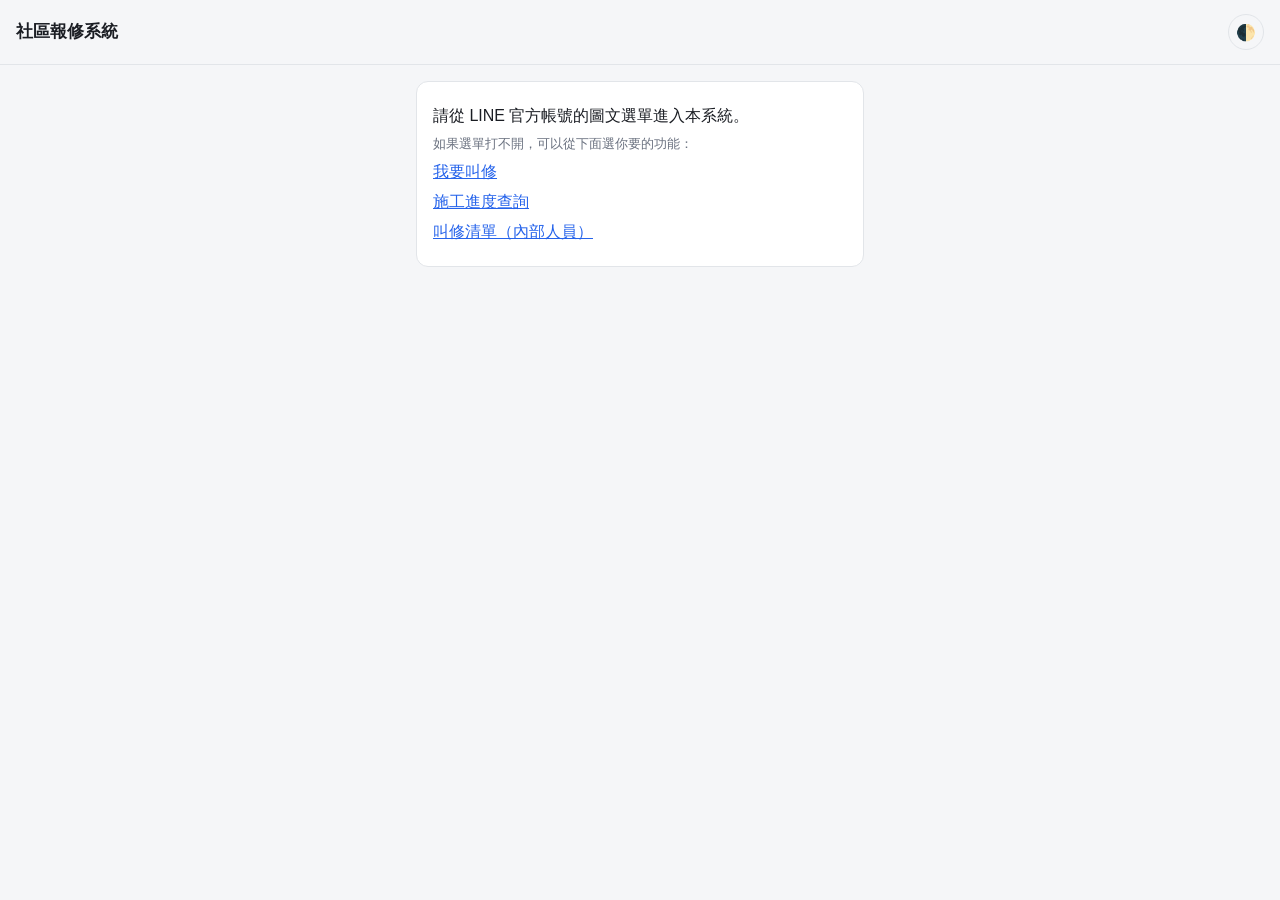
<file: index.html>
<!doctype html>
<html lang="zh-Hant">
<head>
  <meta charset="utf-8">
  <meta name="viewport" content="width=device-width, initial-scale=1">
  <title>社區報修系統</title>
  <link rel="stylesheet" href="styles.css">
  <script src="config.js"></script>
  <script src="common.js"></script>
  <script charset="utf-8" src="https://static.line-scdn.net/liff/edge/2/sdk.js"></script>
</head>
<body>
  <div class="topbar">
    <h1>社區報修系統</h1>
    <button class="theme-toggle" type="button" onclick="toggleTheme()" aria-label="切換深淺色">🌓</button>
  </div>
  <div class="container">
    <div id="loading" class="empty-state" style="display:none">登入中…</div>
    <div class="card" id="menu">
      <p>請從 LINE 官方帳號的圖文選單進入本系統。</p>
      <p class="muted">如果選單打不開，可以從下面選你要的功能：</p>
      <p><a href="resident-form.html">我要叫修</a></p>
      <p><a href="progress-tracker.html">施工進度查詢</a></p>
      <p><a href="staff-dashboard.html">叫修清單（內部人員）</a></p>
    </div>
  </div>
  <script>
    // 這頁是 LIFF 的 Endpoint URL：LINE 登入完、或從 liff.line.me/ID/某頁 進來，都會先到這裡並帶 liff.state，
    // 由 liff.init() 換登入憑證後自動轉到目的頁。沒帶 liff.state 就照常顯示選單。
    if (new URLSearchParams(location.search).has('liff.state')) {
      document.getElementById('menu').style.display = 'none';
      document.getElementById('loading').style.display = 'block';
      liff.init({ liffId: window.APP_CONFIG.LIFF_ID }).catch(showFatal);
    }
  </script>
</body>
</html>
</file>
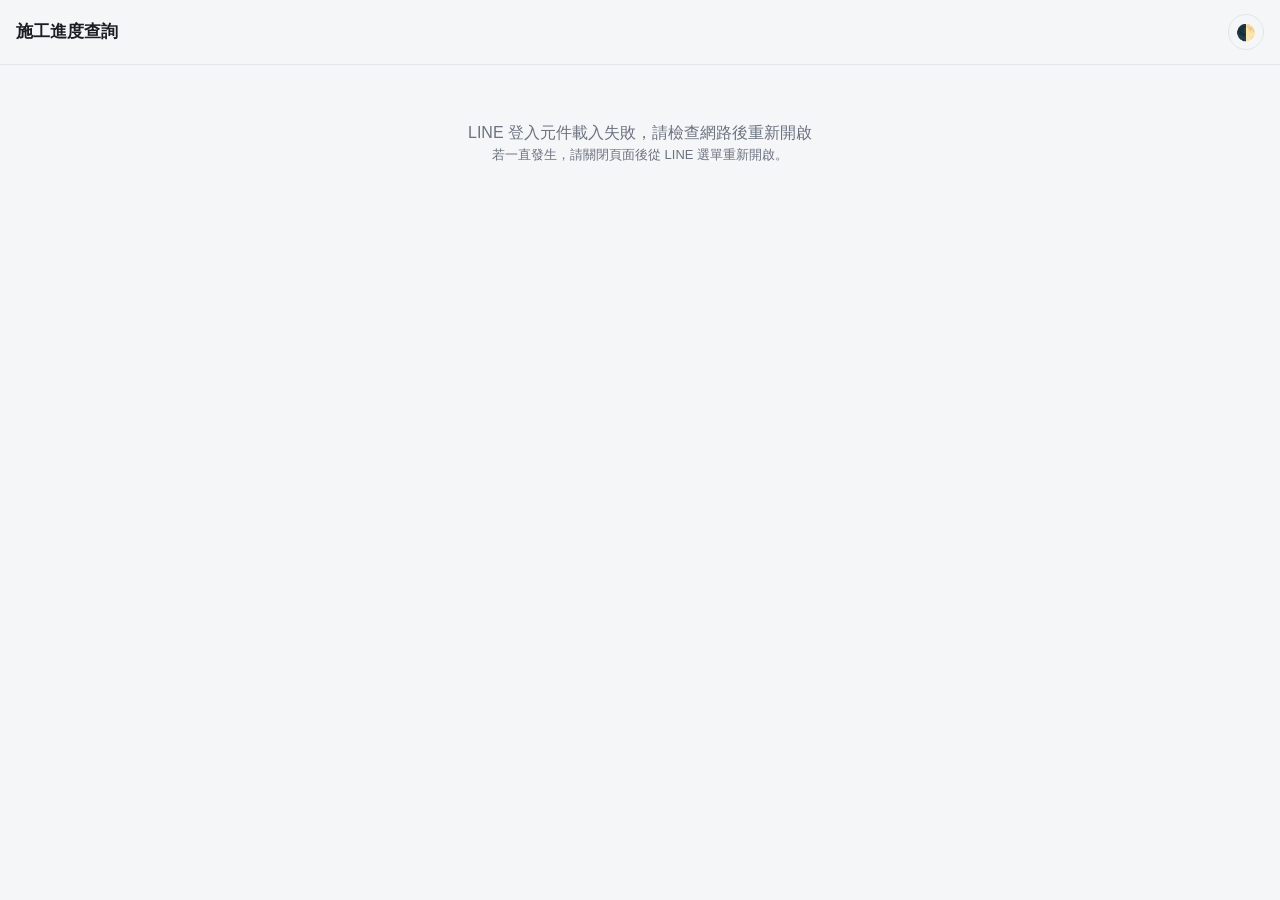
<file: progress-tracker.html>
<!doctype html>
<html lang="zh-Hant">
<head>
  <meta charset="utf-8">
  <meta name="viewport" content="width=device-width, initial-scale=1">
  <title>施工進度查詢</title>
  <link rel="stylesheet" href="styles.css">
  <script src="config.js"></script>
  <script src="common.js"></script>
  <script charset="utf-8" src="https://static.line-scdn.net/liff/edge/2/sdk.js"></script>
</head>
<body>
  <div class="topbar">
    <h1>施工進度查詢</h1>
    <button class="theme-toggle" type="button" onclick="toggleTheme()" aria-label="切換深淺色">🌓</button>
  </div>
  <div class="container">
    <div id="loading" class="empty-state">載入中…</div>
    <div id="list"></div>
  </div>

  <script>
    'use strict';

    boot(async function () {
      const results = await Promise.all([api('getCasesForViewer'), api('getResidentBinding')]);
      const cases = results[0];
      const binding = results[1];
      document.getElementById('loading').style.display = 'none';
      const listEl = document.getElementById('list');

      if (binding && binding['審核狀態'] !== RESIDENT_STATUS.APPROVED) {
        renderList(listEl, [el('div', { className: 'empty-state', text: '住戶身分尚未通過管理員核准，核准後就能在這裡查看進度。' })]);
        return;
      }
      if (!cases.length) {
        renderList(listEl, [el('div', { className: 'empty-state', text: '目前沒有相關案件' })]);
        return;
      }
      renderList(listEl, cases.map(caseCard));
    });

    function stepLine(currentStatus) {
      const idx = CASE_STEPS.indexOf(currentStatus);
      const wrap = el('p', { className: 'steps' });
      CASE_STEPS.forEach(function (s, i) {
        wrap.appendChild(el('span', { className: 'badge ' + STATUS_BADGE[s] + (i > idx ? ' badge-dim' : ''), text: s }));
        if (i < CASE_STEPS.length - 1) wrap.appendChild(textNode(' → '));
      });
      return wrap;
    }

    function caseCard(c) {
      const title = el('p');
      title.appendChild(el('b', { text: c['案件編號'] }));
      title.appendChild(textNode('｜' + c['問題類型']));
      const children = [title, el('p', { className: 'muted', text: addressText(c) }), stepLine(c['目前狀態'])];
      if (c['完工說明']) children.push(el('p', { className: 'muted', text: '完工說明：' + c['完工說明'] }));
      return el('div', { className: 'card' }, children);
    }
  </script>
</body>
</html>
</file>
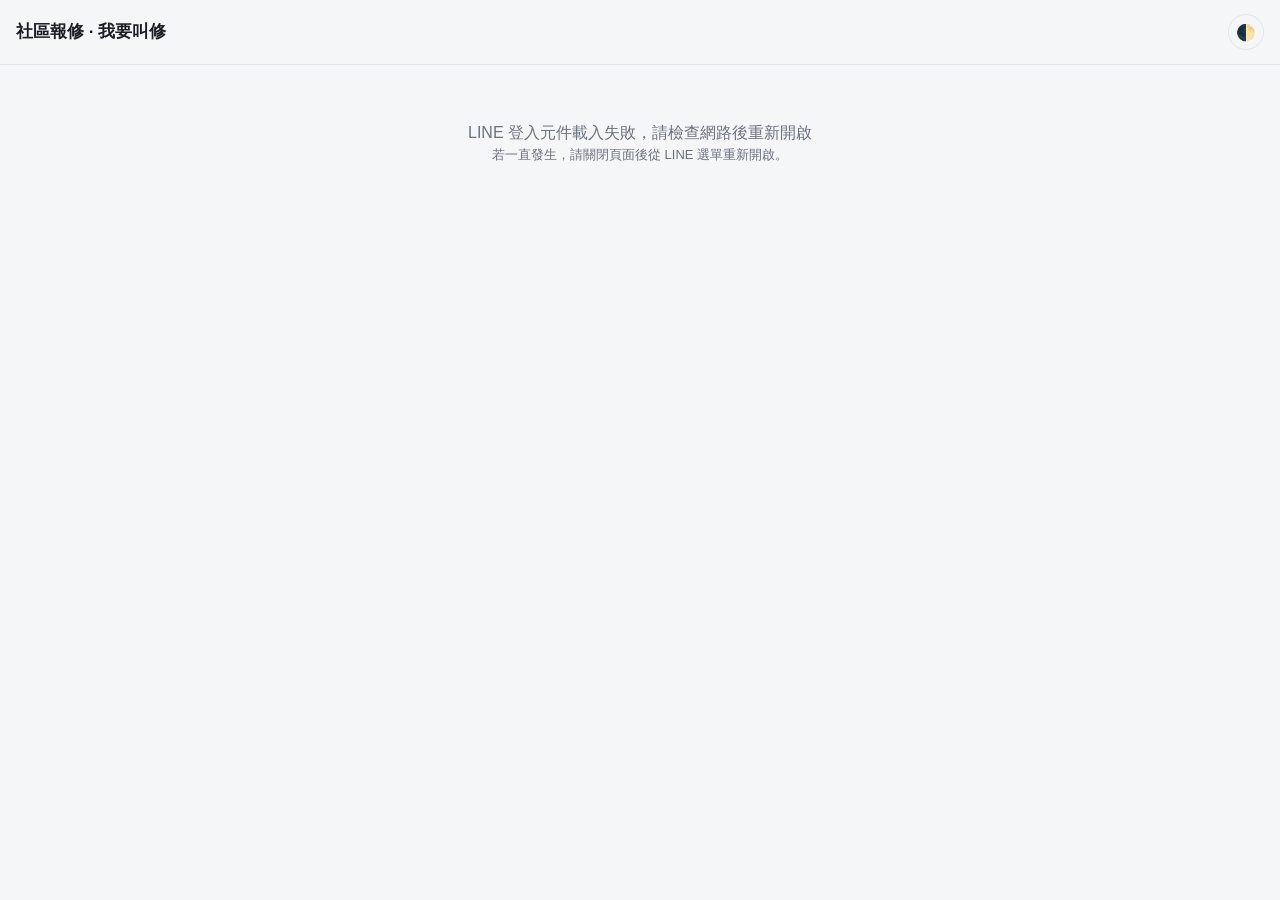
<file: resident-form.html>
<!doctype html>
<html lang="zh-Hant">
<head>
  <meta charset="utf-8">
  <meta name="viewport" content="width=device-width, initial-scale=1">
  <title>社區報修 · 我要叫修</title>
  <link rel="stylesheet" href="styles.css">
  <script src="config.js"></script>
  <script src="common.js"></script>
  <script charset="utf-8" src="https://static.line-scdn.net/liff/edge/2/sdk.js"></script>
</head>
<body>
  <div class="topbar">
    <h1>社區報修 · 我要叫修</h1>
    <button class="theme-toggle" type="button" onclick="toggleTheme()" aria-label="切換深淺色">🌓</button>
  </div>
  <div class="container">
    <div id="loading" class="empty-state">載入中…</div>
    <div id="view"></div>
  </div>

  <script>
    'use strict';
    let options = null;
    let binding = null;
    const view = document.getElementById('view');

    boot(async function () {
      const results = await Promise.all([api('getFormOptions'), api('getResidentBinding')]);
      options = results[0];
      binding = results[1];
      document.getElementById('loading').style.display = 'none';
      render();
    });

    function render() {
      if (!binding) return renderBindForm();
      if (binding['審核狀態'] === RESIDENT_STATUS.PENDING) return renderPending();
      if (binding['審核狀態'] === RESIDENT_STATUS.APPROVED) return renderRepairForm();
      return renderDisabled();
    }

    // ---- 第一次使用：綁定門牌 ----
    function renderBindForm() {
      const building = selectOf(options.buildings);
      const unitNo = el('input', { type: 'text', placeholder: '例如 5', attrs: { inputmode: 'numeric', maxlength: '3', autocomplete: 'off' } });
      const floor = selectOf(range(1, options.floorMax));
      const unitIndex = selectOf(range(1, options.unitMax));
      const name = el('input', { type: 'text', placeholder: '住戶姓名', attrs: { maxlength: '20', autocomplete: 'name' } });
      const phone = el('input', { type: 'tel', placeholder: '09 開頭的 10 碼手機', attrs: { inputmode: 'numeric', maxlength: '20', autocomplete: 'tel' } });
      const error = el('div', { className: 'field-error' });
      const submit = el('button', { className: 'btn', type: 'button', text: '送出綁定' });

      submit.addEventListener('click', function () {
        error.textContent = '';
        if (!unitNo.value.trim() || !name.value.trim() || !phone.value.trim()) {
          error.textContent = '請把「號」、姓名、手機都填寫完整';
          return;
        }
        runBusy(submit, async function () {
          try {
            binding = await api('bindResident', {
              form: {
                building: building.value, unitNo: unitNo.value, floor: floor.value,
                unitIndex: unitIndex.value, name: name.value, phone: phone.value
              }
            });
            render();
          } catch (e) {
            error.textContent = e.message;
          }
        });
      });

      renderList(view, [el('div', { className: 'card' }, [
        el('p', { className: 'muted', text: '第一次使用，請填寫住戶資料。送出後由管理員核准，通過後就能叫修，並會收到 LINE 通知。' }),
        el('div', { className: 'row-2' }, [
          el('div', {}, labeled('棟號', building)),
          el('div', {}, labeled('號', unitNo))
        ]),
        el('div', { className: 'row-2' }, [
          el('div', {}, labeled('樓層', floor)),
          el('div', {}, labeled('之幾', unitIndex))
        ]),
        el('label', { text: '姓名' }), name,
        el('label', { text: '手機' }), phone,
        submit, error
      ])]);
    }

    // ---- 等待核准 ----
    function renderPending() {
      const refresh = el('button', { className: 'btn btn-secondary', type: 'button', text: '重新整理狀態' });
      refresh.addEventListener('click', function () {
        runBusy(refresh, async function () {
          try {
            binding = await api('getResidentBinding');
            render();
            if (binding && binding['審核狀態'] === RESIDENT_STATUS.PENDING) toast('還在等待管理員核准');
          } catch (e) {
            toast(e.message, true);
          }
        });
      });
      renderList(view, [el('div', { className: 'card' }, [
        el('span', { className: 'badge ' + STATUS_BADGE['待核准'], text: '等待管理員核准' }),
        el('p', { text: binding['姓名'] + '　' + addressText(binding) }),
        el('p', { className: 'muted', text: '管理員核准後會用 LINE 通知你，之後就可以叫修了。' }),
        refresh
      ])]);
    }

    function renderDisabled() {
      renderList(view, [el('div', { className: 'card' }, [
        el('span', { className: 'badge ' + STATUS_BADGE['已停用'], text: '無法使用' }),
        el('p', { text: '這個帳號目前無法使用叫修服務，請聯絡管理員。' })
      ])]);
    }

    // ---- 叫修表單 ----
    function renderRepairForm() {
      const issueType = selectOf(options.issueTypes);
      const description = el('textarea', { placeholder: '請描述問題狀況', attrs: { maxlength: '1000' } });
      const phone = el('input', { type: 'tel', value: binding['手機'], attrs: { inputmode: 'numeric', maxlength: '30' } });
      const photos = photoPicker();
      const error = el('div', { className: 'field-error' });
      const submit = el('button', { className: 'btn', type: 'button', text: '送出叫修' });

      submit.addEventListener('click', function () {
        error.textContent = '';
        if (!description.value.trim()) {
          error.textContent = '請填寫問題描述';
          return;
        }
        runBusy(submit, async function () {
          try {
            const photoUrls = await photos.upload();
            const result = await api('submitRepairRequest', {
              form: { issueType: issueType.value, description: description.value, phone: phone.value, photoUrls: photoUrls }
            });
            renderDone(result.caseId);
          } catch (e) {
            error.textContent = e.message;
          }
        });
      });

      renderList(view, [
        el('div', { className: 'card muted', text: binding['姓名'] + '　' + addressText(binding) }),
        el('div', { className: 'card' }, [
          el('label', { text: '問題類型' }), issueType,
          el('label', { text: '詳細描述' }), description,
          el('label', { text: '聯絡電話（預設是你綁定的手機，可修改）' }), phone,
          el('label', { text: '現場照片（選填）' }), photos.field,
          submit, error
        ])
      ]);
    }

    function renderDone(caseId) {
      const again = el('button', { className: 'btn btn-secondary', type: 'button', text: '再叫修一件', onClick: renderRepairForm });
      renderList(view, [el('div', { className: 'card' }, [
        el('p', {}, [textNode('✅ 叫修已送出，案件編號 '), el('b', { text: caseId })]),
        el('p', { className: 'muted', text: '已通知負責廠商，可以到「施工進度查詢」查看處理狀況。' }),
        again
      ])]);
    }
  </script>
</body>
</html>
</file>
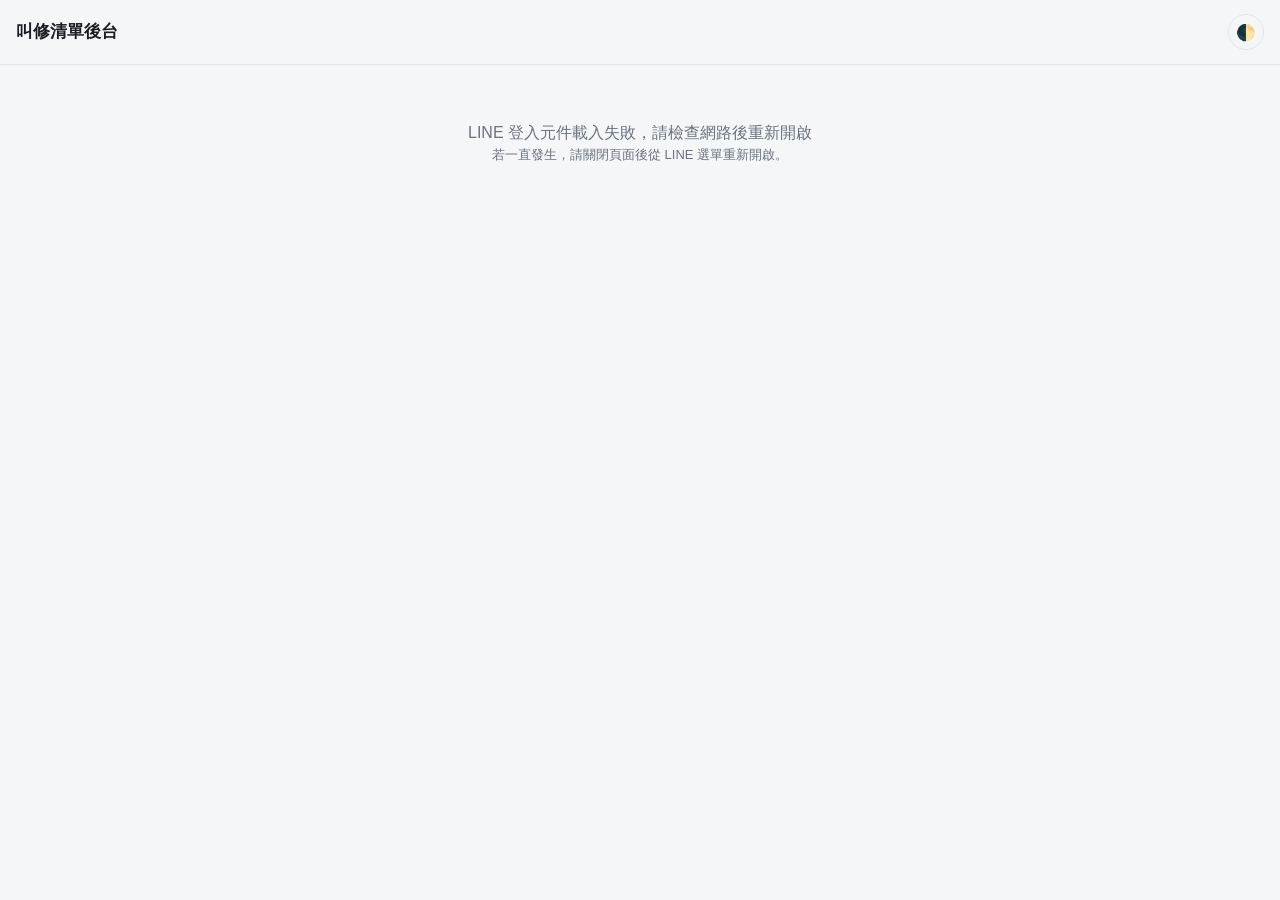
<file: staff-dashboard.html>
<!doctype html>
<html lang="zh-Hant">
<head>
  <meta charset="utf-8">
  <meta name="viewport" content="width=device-width, initial-scale=1">
  <title>叫修清單後台</title>
  <link rel="stylesheet" href="styles.css">
  <script src="config.js"></script>
  <script src="common.js"></script>
  <script charset="utf-8" src="https://static.line-scdn.net/liff/edge/2/sdk.js"></script>
</head>
<body>
  <div class="topbar">
    <h1>叫修清單後台</h1>
    <button class="theme-toggle" type="button" onclick="toggleTheme()" aria-label="切換深淺色">🌓</button>
  </div>
  <div class="container">
    <div id="loading" class="empty-state">載入中…</div>
    <div id="view"></div>
  </div>

  <script>
    'use strict';
    const ROLE = { ADMIN: '管理員', SUPERVISOR: '負責人', WORKER: '工人' };
    const view = document.getElementById('view');
    let me = null;
    let reload = function () { return Promise.resolve(); };

    boot(async function () {
      const staff = await api('getStaffBinding');
      document.getElementById('loading').style.display = 'none';
      if (!staff) return renderNotRegistered();
      me = { role: staff['角色'], company: staff['所屬公司'], name: staff['姓名'] };

      const content = el('div');
      renderList(view, [
        el('div', { className: 'card muted', text: me.name + '｜' + me.role + (me.company ? '｜' + me.company : '') }),
        content
      ]);
      if (me.role === ROLE.WORKER) return startWorker(content);
      if (me.role === ROLE.SUPERVISOR) return startSupervisor(content);
      if (me.role === ROLE.ADMIN) return startAdmin(content);
      renderList(content, [el('div', { className: 'empty-state', text: '這個身分沒有可用的功能' })]);
    });

    function fail(e) { toast(e.message, true); }

    // 按下按鈕 → 呼叫後端 → 成功就重新載入清單，失敗就顯示錯誤訊息
    function actionButton(label, className, fn) {
      const btn = el('button', { className: className, type: 'button', text: label });
      btn.addEventListener('click', function () {
        runBusy(btn, async function () {
          try {
            await fn();
            await reload();
          } catch (e) {
            fail(e);
          }
        });
      });
      return btn;
    }

    function emptyState(text) { return el('div', { className: 'empty-state', text: text }); }

    // ---------------- 沒有註冊的人 ----------------
    function renderNotRegistered() {
      const copy = el('button', { className: 'btn btn-secondary', type: 'button', text: '複製代碼' });
      copy.addEventListener('click', async function () {
        try {
          await navigator.clipboard.writeText(currentUserId);
          toast('已複製');
        } catch (e) {
          toast('無法自動複製，請長按上方代碼手動複製', true);
        }
      });
      renderList(view, [el('div', { className: 'card' }, [
        el('p', { text: '你尚未註冊，無法使用這個頁面。' }),
        el('p', { className: 'muted', text: '請把下面這串代碼回報給管理員，請他幫你新增身分：' }),
        el('div', { className: 'card mono', text: currentUserId }),
        copy
      ])]);
    }

    // ---------------- 案件卡片 ----------------
    function caseCard(c, extra) {
      const title = el('p');
      title.appendChild(el('b', { text: c['案件編號'] }));
      title.appendChild(textNode('｜' + c['問題類型']));
      const children = [
        el('span', { className: 'badge ' + (STATUS_BADGE[c['目前狀態']] || ''), text: c['目前狀態'] }),
        title,
        el('p', { className: 'muted', text: addressText(c) }),
        el('p', { text: c['詳細描述'] || '' })
      ];
      [phoneLink('聯絡電話：', c['聯絡電話']), photoLink('查看住戶照片', c['屋主照片網址'])].forEach(function (n) {
        if (n) children.push(n);
      });
      if (c['接單工人']) children.push(el('p', { className: 'muted', text: '接單工人：' + c['接單工人'] }));
      (extra || []).forEach(function (n) { children.push(n); });
      return el('div', { className: 'card' }, children);
    }

    // ---------------- 工人 ----------------
    function startWorker(content) {
      reload = async function () {
        const data = await api('getCasesForStaff');
        if (!data.cases.length) return renderList(content, [emptyState('目前沒有案件')]);
        renderList(content, data.cases.map(function (c) { return workerCard(c); }));
      };
      return reload();
    }

    function workerCard(c) {
      const caseId = c['案件編號'];
      const mine = c['接單工人'] === me.name;
      let extra = [];
      if (c['目前狀態'] === '已指派') {
        extra = [actionButton('接單', 'btn', function () { return api('acceptCase', { caseId: caseId }); })];
      } else if (c['目前狀態'] === '工人接單' && mine) {
        extra = [actionButton('開始施工', 'btn', function () { return api('startConstruction', { caseId: caseId }); })];
      } else if (c['目前狀態'] === '施工中' && mine) {
        const note = el('textarea', { placeholder: '完工說明', attrs: { maxlength: '500' } });
        const photos = photoPicker();
        extra = [
          el('label', { text: '完工說明' }), note,
          el('label', { text: '完工照片（選填）' }), photos.field,
          actionButton('送出審核', 'btn', async function () {
            const photoUrls = await photos.upload();
            await api('submitForReview', { caseId: caseId, note: note.value, photoUrls: photoUrls });
          })
        ];
      }
      return caseCard(c, extra);
    }

    // ---------------- 負責人 ----------------
    function startSupervisor(content) {
      reload = async function () {
        const data = await api('getCasesForStaff');
        const pending = data.cases.filter(function (c) { return c['目前狀態'] === '待審核'; });
        const others = data.cases.filter(function (c) { return c['目前狀態'] !== '待審核'; });
        const nodes = [el('h3', { text: '待審核（' + pending.length + '）' })];
        if (!pending.length) nodes.push(emptyState('目前沒有待審核案件'));
        pending.forEach(function (c) { nodes.push(reviewCard(c)); });
        nodes.push(el('h3', { text: '其他案件（' + others.length + '）' }));
        if (!others.length) nodes.push(emptyState('沒有其他案件'));
        others.forEach(function (c) { nodes.push(caseCard(c, [])); });
        renderList(content, nodes);
      };
      return reload();
    }

    function reviewCard(c) {
      const caseId = c['案件編號'];
      const note = el('textarea', { placeholder: '審核備註（退回時建議填寫原因）', attrs: { maxlength: '500' } });
      const extra = [el('p', { className: 'muted', text: '完工說明：' + (c['完工說明'] || '（未填）') })];
      const done = photoLink('查看完工照片', c['完工照片網址']);
      if (done) extra.push(done);
      extra.push(note);
      extra.push(el('div', { className: 'row-2' }, [
        actionButton('核准結案', 'btn', function () { return api('reviewCase', { caseId: caseId, approved: true, note: note.value }); }),
        actionButton('退回重做', 'btn btn-danger', function () { return api('reviewCase', { caseId: caseId, approved: false, note: note.value }); })
      ]));
      return caseCard(c, extra);
    }

    // ---------------- 管理員 ----------------
    function startAdmin(content) {
      const tabs = [
        { label: '住戶審核', load: adminResidents },
        { label: '案件總覽', load: adminCases },
        { label: '設定', load: adminSettings }
      ];
      const bar = el('div', { className: 'tabs' });
      const body = el('div');

      function select(tab) {
        tabs.forEach(function (t) { t.button.className = 'tab' + (t === tab ? ' active' : ''); });
        reload = function () { return tab.load(body); };
        return reload().catch(fail);
      }
      tabs.forEach(function (t) {
        t.button = el('button', { className: 'tab', type: 'button', text: t.label });
        t.button.addEventListener('click', function () { select(t); });
        bar.appendChild(t.button);
      });
      renderList(content, [bar, body]);
      return select(tabs[0]);
    }

    // -- 住戶審核 --
    async function adminResidents(body) {
      const list = await api('adminListResidents');
      const known = [RESIDENT_STATUS.PENDING, RESIDENT_STATUS.APPROVED, RESIDENT_STATUS.DISABLED];
      const groups = [
        ['待核准', function (r) { return r['審核狀態'] === RESIDENT_STATUS.PENDING; }],
        ['已核准', function (r) { return r['審核狀態'] === RESIDENT_STATUS.APPROVED; }],
        ['已停用', function (r) { return r['審核狀態'] === RESIDENT_STATUS.DISABLED; }],
        ['其他（舊資料，尚未設定審核狀態）', function (r) { return known.indexOf(r['審核狀態']) === -1; }]
      ];
      const nodes = [];
      groups.forEach(function (g, i) {
        const items = list.filter(g[1]).sort(function (a, b) {
          return String(b['綁定時間']).localeCompare(String(a['綁定時間']));
        });
        if (i === 3 && !items.length) return;
        nodes.push(el('h3', { text: g[0] + '（' + items.length + '）' }));
        if (!items.length) nodes.push(el('p', { className: 'muted', text: '沒有資料' }));
        items.forEach(function (r) { nodes.push(residentCard(r)); });
      });
      renderList(body, nodes);
    }

    function residentCard(r) {
      const status = r['審核狀態'];
      const uid = r['LINE_UserId'];
      const title = el('p');
      title.appendChild(el('b', { text: r['姓名'] || '（未填姓名）' }));
      title.appendChild(textNode('　' + addressText(r)));
      const children = [
        el('span', { className: 'badge ' + (STATUS_BADGE[status] || 'badge-disabled'), text: status || '未設定' }),
        title
      ];
      const phone = phoneLink('手機：', r['手機']);
      if (phone) children.push(phone);
      children.push(el('p', { className: 'muted', text: '綁定時間：' + r['綁定時間'] }));
      (r.warnings || []).forEach(function (w) { children.push(el('div', { className: 'warn', text: '⚠ ' + w })); });
      if (r['核准人']) children.push(el('p', { className: 'muted', text: '處理人：' + r['核准人'] + '（' + r['核准時間'] + '）' }));

      const approve = actionButton('核准', 'btn', function () { return api('adminReviewResident', { targetUserId: uid, decision: '核准' }); });
      const disable = actionButton('停用', 'btn btn-danger', function () { return api('adminReviewResident', { targetUserId: uid, decision: '停用' }); });
      if (status === RESIDENT_STATUS.PENDING) {
        children.push(el('div', { className: 'row-2' }, [approve, disable]));
      } else if (status === RESIDENT_STATUS.APPROVED) {
        children.push(disable);
      } else {
        children.push(approve);
      }
      return el('div', { className: 'card' }, children);
    }

    // -- 案件總覽（唯讀） --
    async function adminCases(body) {
      const data = await api('getCasesForStaff');
      const cases = data.cases.slice().sort(function (a, b) {
        return String(b['報修時間']).localeCompare(String(a['報修時間']));
      });
      const nodes = [el('h3', { text: '全部案件（' + cases.length + '）' })];
      if (!cases.length) nodes.push(emptyState('目前沒有案件'));
      cases.forEach(function (c) {
        const extra = [el('p', { className: 'muted', text: '指派公司：' + c['指派公司'] })];
        if (c['完工說明']) extra.push(el('p', { className: 'muted', text: '完工說明：' + c['完工說明'] }));
        nodes.push(caseCard(c, extra));
      });
      renderList(body, nodes);
    }

    // -- 設定 --
    async function adminSettings(body) {
      const data = await api('getAdminData');
      const companyNames = data.companies.map(function (c) { return c['公司簡稱']; });
      const nodes = [];

      // 問題類型 → 負責公司
      const issueName = el('input', { placeholder: '例如：電梯' });
      const issueCompany = selectOf(companyNames);
      nodes.push(el('h3', { text: '問題類型 → 負責公司' }));
      nodes.push(el('div', { className: 'card' }, data.issueTypeMap.map(function (r) {
        return el('p', { text: r['問題類型'] + ' → ' + r['負責公司'] });
      }).concat(
        labeled('新增問題類型', issueName),
        labeled('負責公司', issueCompany),
        [actionButton('新增', 'btn', function () {
          return api('adminAddIssueType', { issueType: issueName.value, company: issueCompany.value });
        })]
      )));

      // 公司清單
      const companyName = el('input', { placeholder: '簡短統一的名稱，例如：XX' });
      nodes.push(el('h3', { text: '公司清單' }));
      nodes.push(el('div', { className: 'card' }, companyNames.map(function (n) {
        return el('p', { text: n });
      }).concat(
        labeled('新增公司簡稱', companyName),
        [actionButton('新增', 'btn', function () { return api('adminAddCompany', { name: companyName.value }); })]
      )));

      // 新增內部人員
      const staffId = el('input', { attrs: { autocomplete: 'off' } });
      const staffName = el('input', { attrs: { maxlength: '20' } });
      const staffRole = selectOf([ROLE.WORKER, ROLE.SUPERVISOR, ROLE.ADMIN]);
      const staffCompany = selectOf(companyNames);
      nodes.push(el('h3', { text: '新增內部人員' }));
      nodes.push(el('div', { className: 'card' }, [
        el('p', { className: 'muted', text: '請對方先打開「叫修清單」，畫面上會顯示他的代碼，請他複製給你貼在下面。管理員角色不需要選公司。' })
      ].concat(
        labeled('LINE_UserId（對方的代碼）', staffId),
        labeled('姓名', staffName),
        labeled('角色', staffRole),
        labeled('所屬公司', staffCompany),
        [actionButton('新增', 'btn', async function () {
          await api('adminAddStaff', {
            newUserId: staffId.value, role: staffRole.value, company: staffCompany.value, name: staffName.value
          });
          toast('已新增');
        })]
      )));

      // 社區設定
      const inputs = {};
      const settingsCard = el('div', { className: 'card' });
      data.settings.forEach(function (s) {
        inputs[s['設定類型']] = el('input', { value: s['值'] });
        labeled(s['設定類型'], inputs[s['設定類型']]).forEach(function (n) { settingsCard.appendChild(n); });
      });
      settingsCard.appendChild(actionButton('儲存設定', 'btn', async function () {
        const keys = Object.keys(inputs);
        for (let i = 0; i < keys.length; i++) {
          await api('adminUpdateSetting', { key: keys[i], value: inputs[keys[i]].value });
        }
        toast('設定已儲存');
      }));
      nodes.push(el('h3', { text: '社區設定' }));
      nodes.push(settingsCard);

      renderList(body, nodes);
    }
  </script>
</body>
</html>
</file>
<file: styles.css>
:root {
  --bg: #f5f6f8;
  --surface: #ffffff;
  --text: #1a1d23;
  --text-secondary: #6b7280;
  --border: #e2e5e9;
  --primary: #2563eb;
  --primary-text: #ffffff;
  --danger: #dc2626;
  --radius: 12px;
  --warn-bg: #fef3c7;
  --warn-text: #92400e;
  --badge-assigned-bg: #fef3c7; --badge-assigned-text: #92400e;
  --badge-accepted-bg: #dbeafe; --badge-accepted-text: #1e40af;
  --badge-progress-bg: #e0e7ff; --badge-progress-text: #3730a3;
  --badge-review-bg: #fce7f3;  --badge-review-text: #9d174d;
  --badge-closed-bg: #dcfce7;  --badge-closed-text: #166534;
  --badge-disabled-bg: #e5e7eb; --badge-disabled-text: #374151;
}
@media (prefers-color-scheme: dark) {
  :root:not([data-theme="light"]) {
    --bg: #14161a; --surface: #1f2229; --text: #f0f1f3;
    --text-secondary: #9aa0ab; --border: #2c2f37;
    --warn-bg: #453410; --warn-text: #fcd34d;
    --badge-assigned-bg: #453410; --badge-assigned-text: #fcd34d;
    --badge-accepted-bg: #1e3a5f; --badge-accepted-text: #93c5fd;
    --badge-progress-bg: #2e2a5c; --badge-progress-text: #c7d2fe;
    --badge-review-bg: #4a1942;  --badge-review-text: #f9a8d4;
    --badge-closed-bg: #14351f;  --badge-closed-text: #86efac;
    --badge-disabled-bg: #374151; --badge-disabled-text: #d1d5db;
  }
}
:root[data-theme="dark"] {
  --bg: #14161a; --surface: #1f2229; --text: #f0f1f3;
  --text-secondary: #9aa0ab; --border: #2c2f37;
  --warn-bg: #453410; --warn-text: #fcd34d;
  --badge-assigned-bg: #453410; --badge-assigned-text: #fcd34d;
  --badge-accepted-bg: #1e3a5f; --badge-accepted-text: #93c5fd;
  --badge-progress-bg: #2e2a5c; --badge-progress-text: #c7d2fe;
  --badge-review-bg: #4a1942;  --badge-review-text: #f9a8d4;
  --badge-closed-bg: #14351f;  --badge-closed-text: #86efac;
  --badge-disabled-bg: #374151; --badge-disabled-text: #d1d5db;
}

* { box-sizing: border-box; }
body {
  margin: 0;
  background: var(--bg);
  color: var(--text);
  font-family: -apple-system, BlinkMacSystemFont, "PingFang TC", "Microsoft JhengHei", sans-serif;
  font-size: 16px;
  line-height: 1.5;
  padding-bottom: 32px;
  overflow-wrap: anywhere;
}
h3 { font-size: 15px; margin: 20px 4px 8px; color: var(--text-secondary); }
.container { max-width: 480px; margin: 0 auto; padding: 16px; }
.topbar {
  display: flex; justify-content: space-between; align-items: center; gap: 12px;
  padding: 14px 16px; border-bottom: 1px solid var(--border);
}
.topbar h1 { font-size: 17px; margin: 0; min-width: 0; }
.theme-toggle {
  background: none; border: 1px solid var(--border); border-radius: 999px;
  width: 36px; height: 36px; font-size: 16px; cursor: pointer; color: var(--text); flex-shrink: 0;
}
.card {
  background: var(--surface); border: 1px solid var(--border);
  border-radius: var(--radius); padding: 16px; margin-bottom: 12px;
}
.card p { margin: 6px 0; }
label { display: block; font-size: 14px; color: var(--text-secondary); margin: 12px 0 4px; }
input, select, textarea {
  width: 100%; padding: 10px 12px; border-radius: 8px; border: 1px solid var(--border);
  background: var(--bg); color: var(--text); font-size: 16px; font-family: inherit;
}
textarea { min-height: 90px; resize: vertical; }
.row-2 { display: grid; grid-template-columns: 1fr 1fr; gap: 8px; }
.row-2 > * { min-width: 0; }
button.btn {
  width: 100%; padding: 12px; border-radius: 8px; border: none;
  background: var(--primary); color: var(--primary-text); font-size: 16px;
  font-weight: 600; cursor: pointer; margin-top: 16px;
}
button.btn:disabled { opacity: .5; cursor: not-allowed; }
button.btn-secondary { background: var(--surface); color: var(--text); border: 1px solid var(--border); }
button.btn-danger { background: var(--danger); color: #fff; }
.badge {
  display: inline-block; padding: 3px 10px; border-radius: 999px;
  font-size: 12px; font-weight: 600; margin: 2px 0;
}
.badge-assigned { background: var(--badge-assigned-bg); color: var(--badge-assigned-text); }
.badge-accepted { background: var(--badge-accepted-bg); color: var(--badge-accepted-text); }
.badge-progress { background: var(--badge-progress-bg); color: var(--badge-progress-text); }
.badge-review   { background: var(--badge-review-bg);   color: var(--badge-review-text); }
.badge-closed   { background: var(--badge-closed-bg);   color: var(--badge-closed-text); }
.badge-disabled { background: var(--badge-disabled-bg); color: var(--badge-disabled-text); }
.badge-dim { opacity: .35; }
.steps { font-size: 13px; line-height: 2; }
.empty-state { text-align: center; color: var(--text-secondary); padding: 40px 16px; }
.muted { color: var(--text-secondary); font-size: 13px; }
.field-error { color: var(--danger); font-size: 13px; margin-top: 8px; }
.warn {
  background: var(--warn-bg); color: var(--warn-text);
  border-radius: 8px; padding: 8px 10px; font-size: 13px; margin: 8px 0;
}
.mono { font-family: ui-monospace, Menlo, Consolas, monospace; word-break: break-all; }
a { color: var(--primary); }
.photo-links { display: flex; flex-wrap: wrap; gap: 4px 16px; }
.photo-links a { white-space: nowrap; }
.tabs { display: flex; gap: 8px; margin-bottom: 12px; }
.tab {
  flex: 1; padding: 10px 4px; border-radius: 8px; border: 1px solid var(--border);
  background: var(--surface); color: var(--text); font-size: 15px; cursor: pointer;
}
.tab.active { background: var(--primary); color: var(--primary-text); border-color: var(--primary); }
.toast {
  position: fixed; left: 50%; bottom: 24px; transform: translateX(-50%);
  max-width: calc(100% - 32px); padding: 10px 16px; border-radius: 10px;
  background: #111827; color: #fff; font-size: 14px; opacity: 0; pointer-events: none;
  transition: opacity .2s; z-index: 10;
}
.toast.show { opacity: 1; }
.toast.error { background: var(--danger); }
</file>
